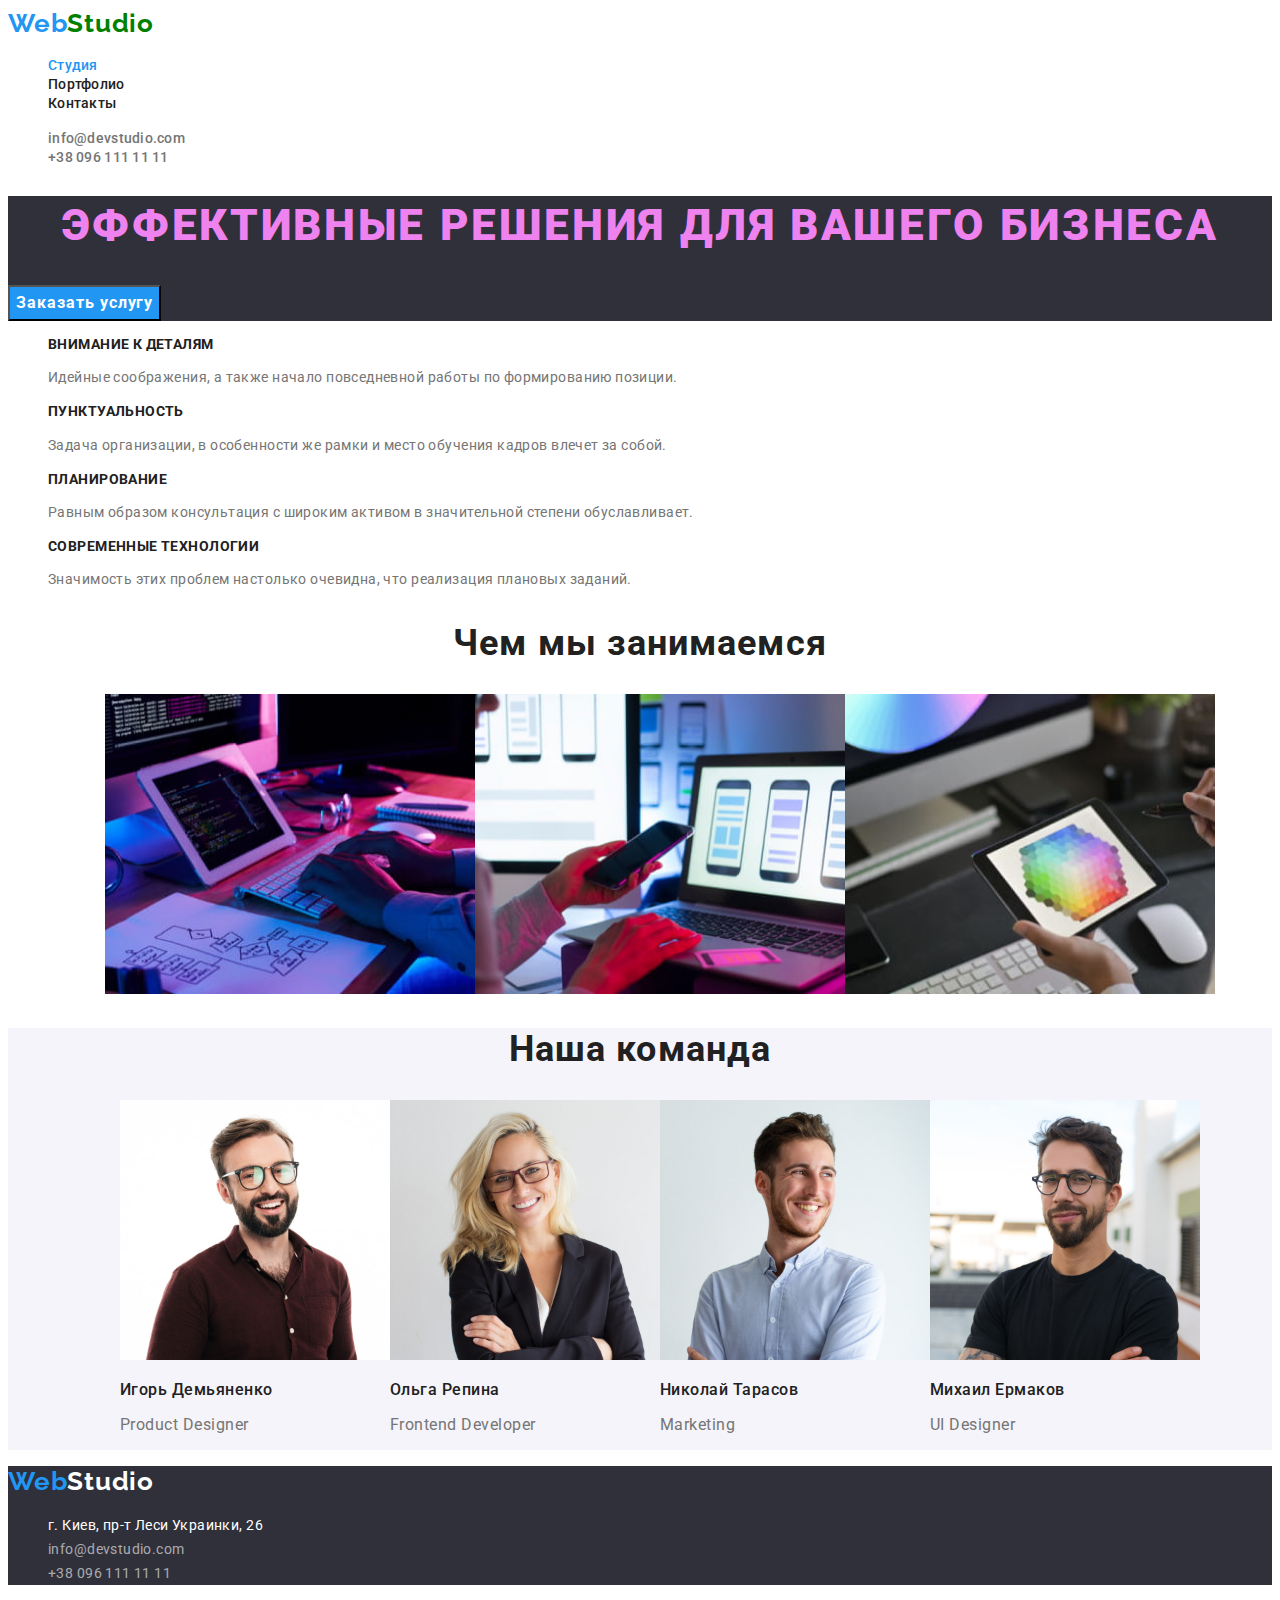
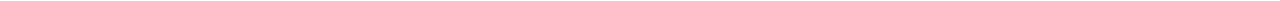
<file: index.html>
<!DOCTYPE html>
<html lang="ru">
<head>
    <meta charset="UTF-8">
    <meta http-equiv="X-UA-Compatible" content="IE=edge">
    <meta name="viewport" content="width=device-width, initial-scale=1.0">
    <title>Студия</title>
    <link href="https://fonts.googleapis.com/css2?family=Raleway:wght@700&family=Roboto:wght@400;500;700;900&display=swap" 
    rel="stylesheet">
    <link rel="stylesheet" href="./css/styles.min.css">
</head>
<body>
    <!-- навигация -->
    <header>
        <a href="#" class="logo"><span class="logo-web">Web</span>Studio</a>
        <nav>
            <ul class="nav-items">
                <li><a class="nav-items-link current" href="index.html" >Студия</a></li>
                <li><a class="nav-items-link" href="portfolio.html" >Портфолио</a></li>
                <li><a class="nav-items-link" href="#" >Контакты</a></li>
            </ul>
        </nav>
        <ul class="author">
            <li><a class="author-link" href="mailto:info@devstudio.com">info@devstudio.com</a></li>
            <li><a class="author-link" href="tel:+380961111111">+38 096 111 11 11</a></li>
        </ul>
    </header>
    <main>
    <!-- Шапка с кнопкой -->
    <section class="order-type">
        <h1 class="order-title">Эффективные решения для вашего бизнеса</h1>
        <button type="button" class="button-order"> Заказать услугу</button>
    </section>
<!-- Особенности . Скрыть заголовок! -->
    <section>
        <h2 hidden>Особенности</h2>
        <ul class="properties">
            <li class="properties-item"> 
                <h3 class="properties-title">Внимание к деталям</h3>
                <p class="properties-text">Идейные соображения, а также начало повседневной работы по формированию позиции.</p>
            </li>
            <li class="properties-item">
                <h3 class="properties-title">Пунктуальность</h3>
                <p class="properties-text">Задача организации, в особенности же рамки и место обучения кадров влечет за собой.</p>
                </li>
            <li class="properties-item">
                <h3 class="properties-title">Планирование</h3>
                <p class="properties-text">Равным образом консультация с широким активом в значительной степени обуславливает.</p>
                </li>
            <li class="properties-item">
                <h3 class="properties-title">Современные технологии</h3>
                <p class="properties-text">Значимость этих проблем настолько очевидна, что реализация плановых заданий.</p>
                </li>
        </ul>
    </section>
<!-- Чем занимаемся -->
    <section>
        <h2 class="work-title">Чем мы занимаемся</h2>
        <ul class="work-items">
            <li><img src="./images/index/box1.jpg" alt="Работа за компьютером" width="370" height="300"></li>
            <li><img src="./images/index/box2.jpg" alt="Работа за ноутбуком" width="370" height="300"></li>
            <li><img src="./images/index/box3.jpg" alt="Работа на планшете" width="370" height="300"></li>
        </ul>
    </section>
<!-- Наша команда -->
    <section class="our-team">
        <h2 class="our-team-title">Наша команда</h2>
        <ul class="our-team-items">
            <li>
                <img src="./images/index/photo1.jpg" alt="Игорь Демьяненко, Product Designer" width="270" height="260">  
                <h3 class="our-team-name">Игорь Демьяненко</h3>
                <p class="our-team-post">Product Designer</p>                                    
            </li>
            <li>
                <img src="./images/index/photo2.jpg" alt="Ольга Репина, Frontend Developer" width="270" height="260">  
                <h3 class="our-team-name">Ольга Репина</h3>
                <p class="our-team-post">Frontend Developer</p>
            </li>
            <li>
                <img src="./images/index/photo3.jpg" alt="Николай Тарасов, Marketing" width="270" height="260">  
                <h3 class="our-team-name">Николай Тарасов</h3>
                <p class="our-team-post">Marketing</p>
            </li>
            <li>
                <img src="./images/index/photo4.jpg" alt="Михаил Ермаков, UI Designer" width="270" height="260">  
                <h3 class="our-team-name">Михаил Ермаков</h3>
                <p class="our-team-post">UI Designer</p>
            </li>
        </ul>
    </section>
        
    </main>
    <!-- Подвал, футер -->
    <footer class="footer">
        <a class="logo-foot" 
        href="#" 
        target="_blank" 
        rel="noopener noreferrer">
        <span class="logo-web">Web</span>Studio</a>
        <address>
            <ul class="footer-list">
                <li><a class="link-map" 
                    href="https://goo.gl/maps/UUaV6C99xNGQSZhZA" 
                    target="_blank" 
                    rel="noopener noreferrer">г. Киев, пр-т Леси Украинки, 26</a></li>
                <li><a class="contacts" href="mailto:info@devstudio.com">info@devstudio.com</a></li>
                <li><a class="contacts" href="tel:+380961111111">+38 096 111 11 11</a></li>
            </ul>        
        </address>      
    </footer>
   
</body>
</html>
</file>
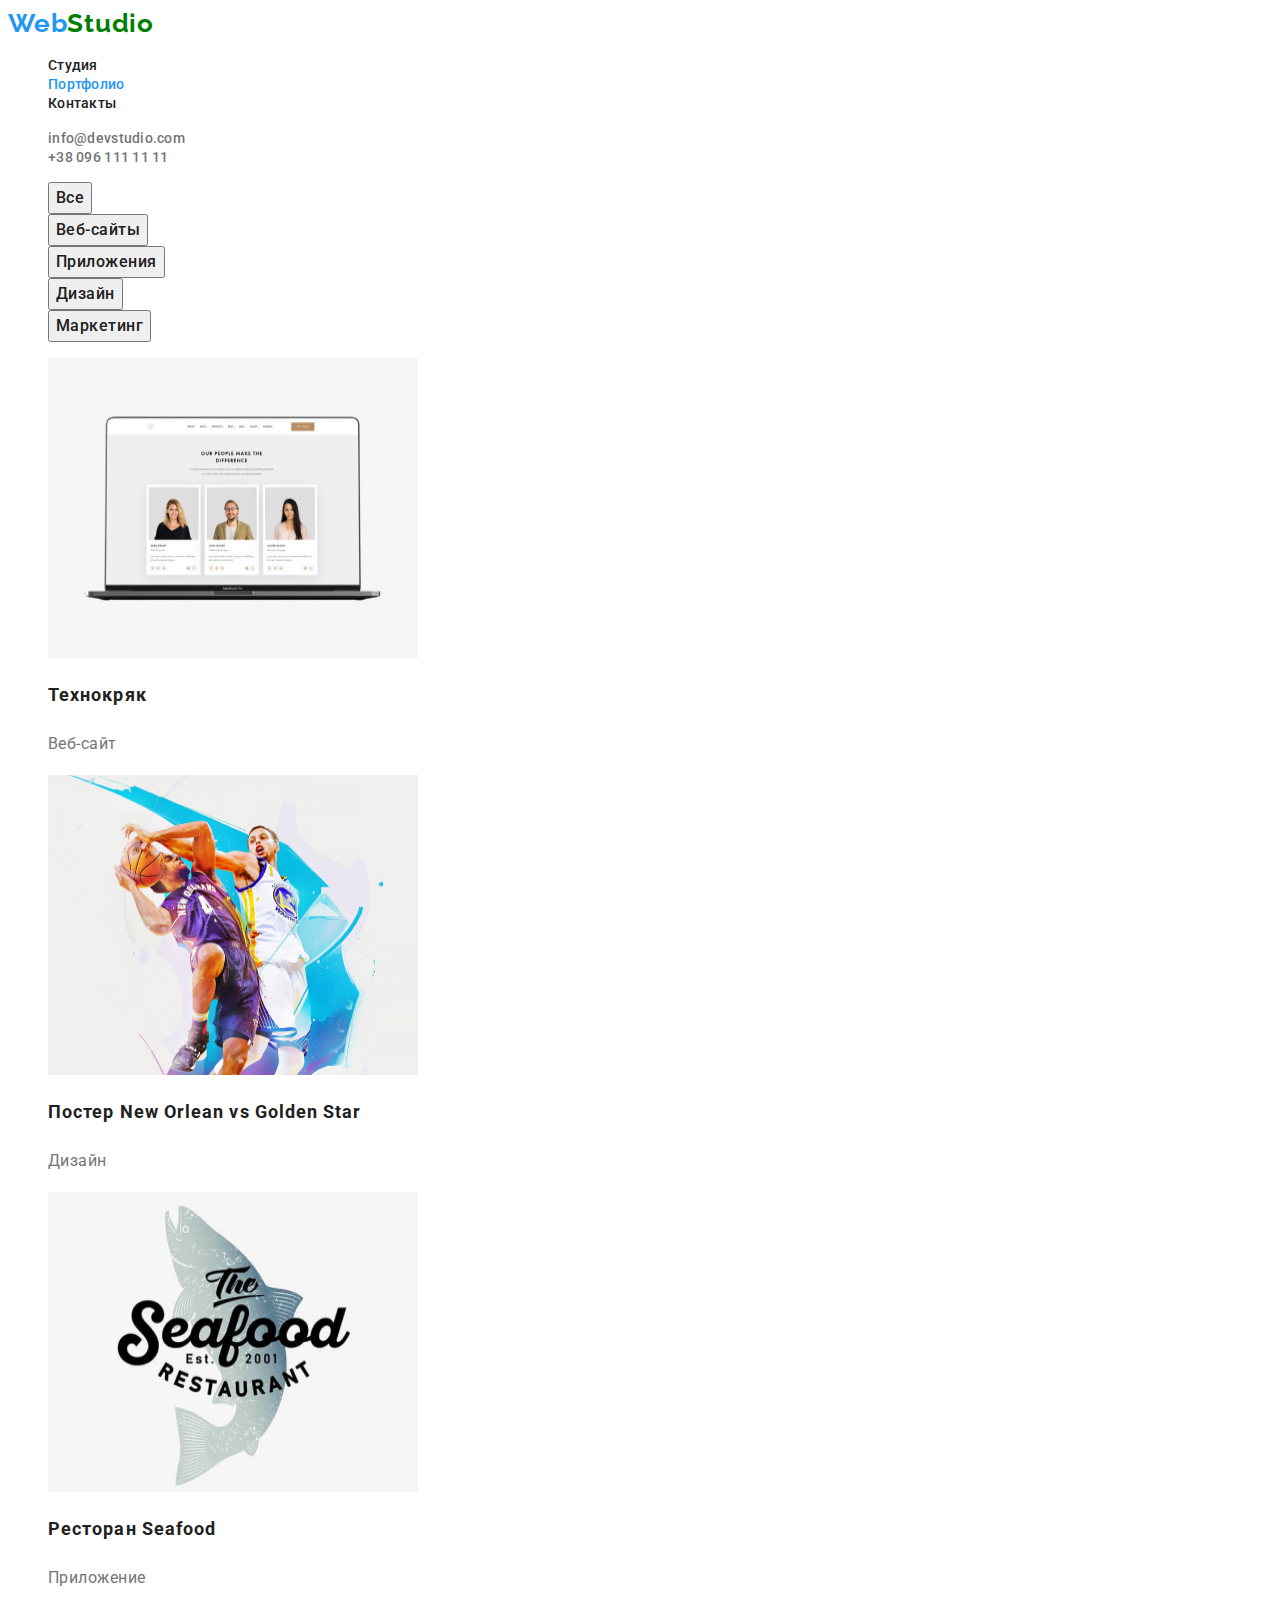
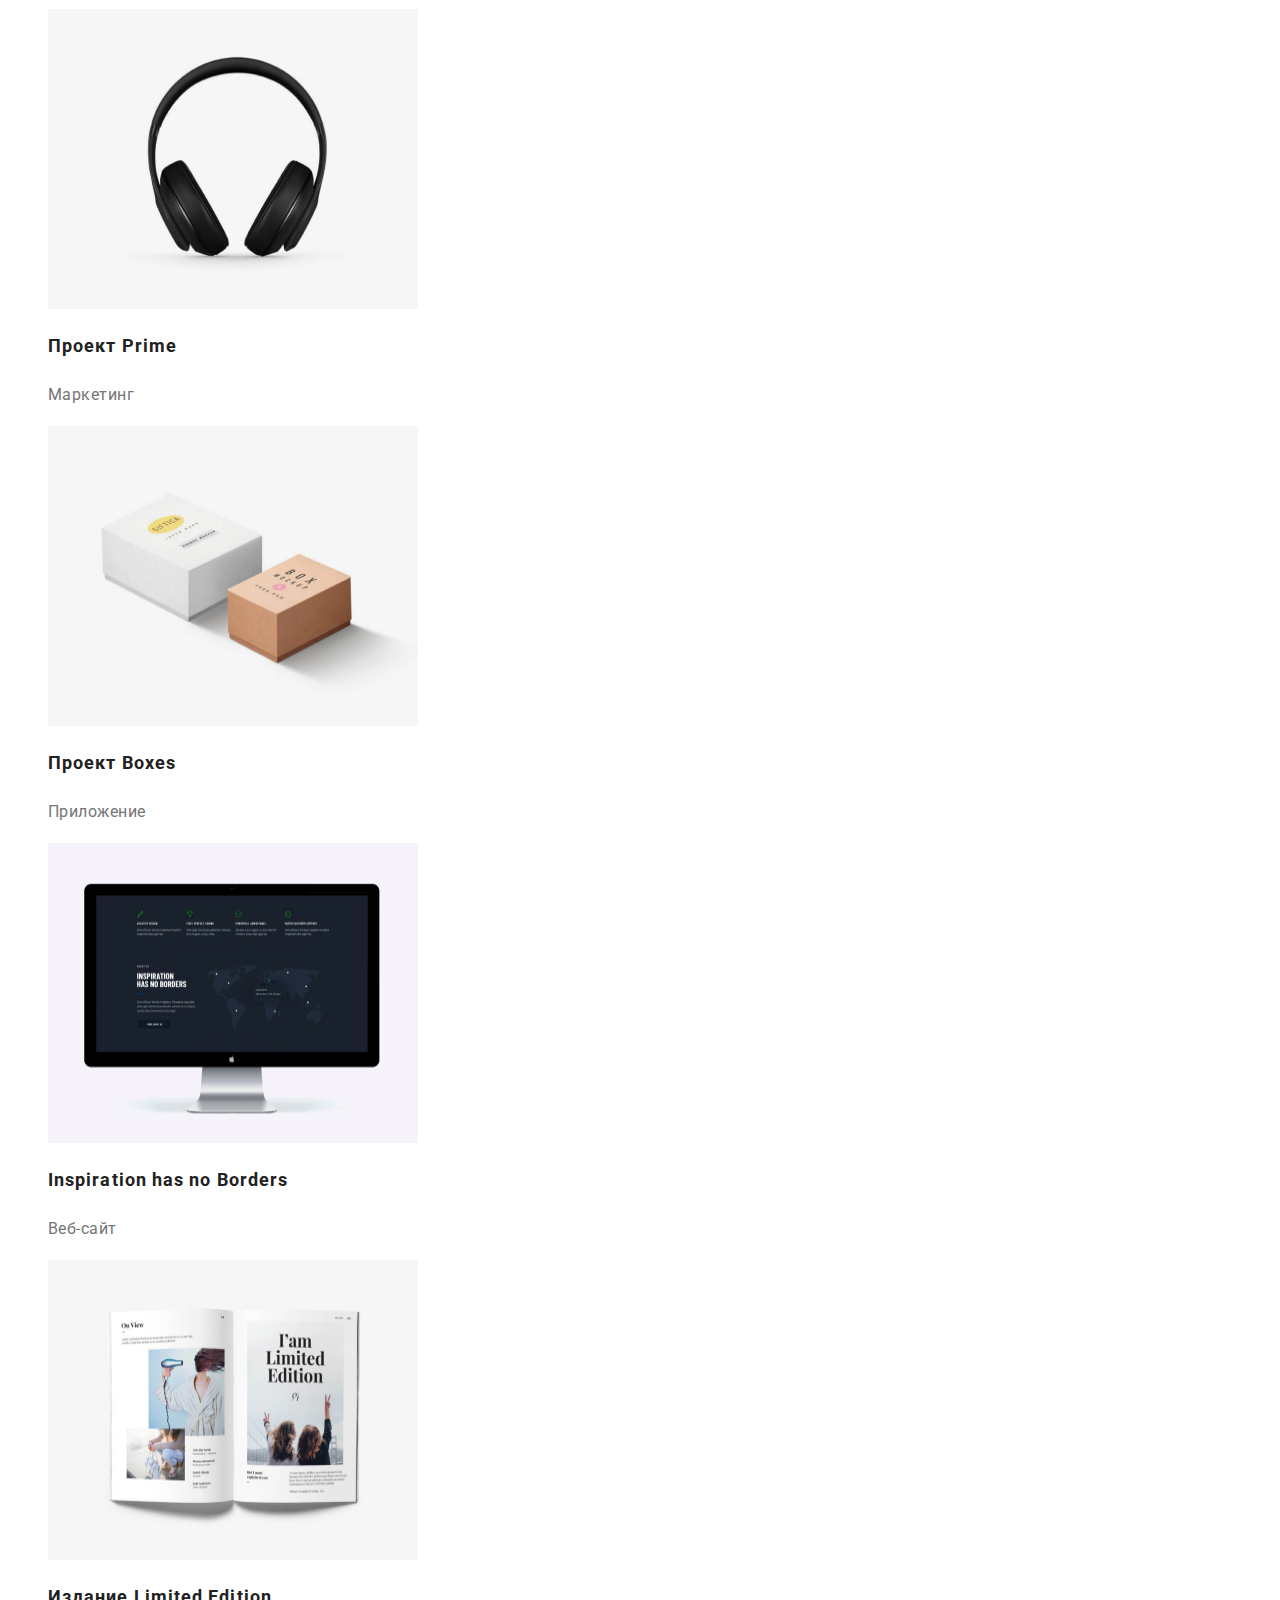
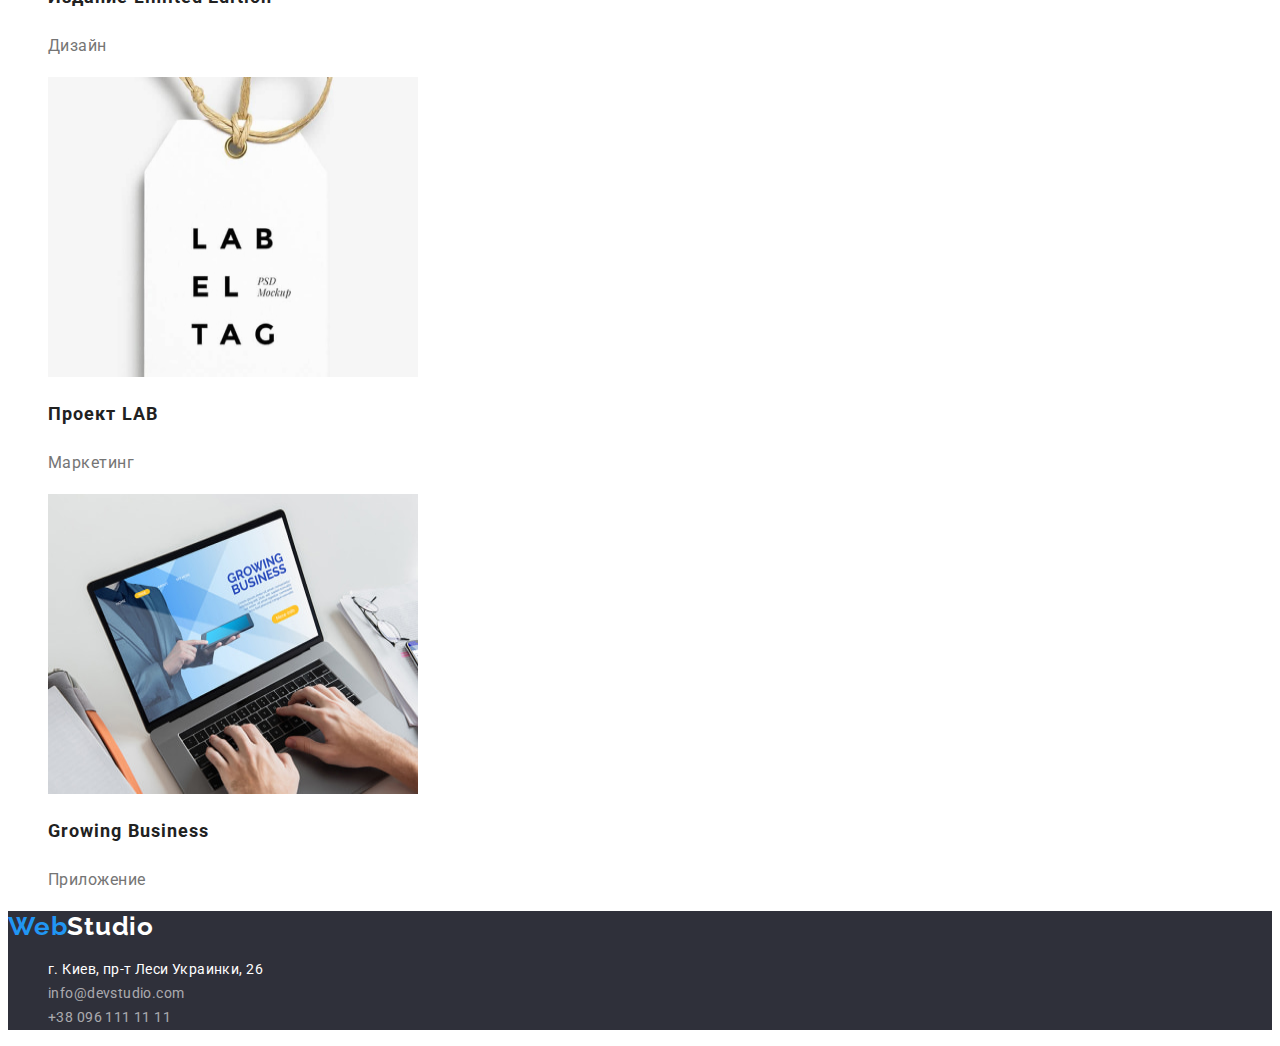
<file: portfolio.html>
<!DOCTYPE html>
<html lang="ru">
<head>
    <meta charset="UTF-8">
    <meta http-equiv="X-UA-Compatible" content="IE=edge">
    <meta name="viewport" content="width=device-width, initial-scale=1.0">
    <title>Портфолио</title>
    <link href="https://fonts.googleapis.com/css2?family=Raleway:wght@700&family=Roboto:wght@400;500;700;900&display=swap" 
    rel="stylesheet">
    <link rel="stylesheet" href="./css/styles.min.css">
</head>
<body>
    <!-- навигация -->
    <header>
        <a href="#" class="logo"><span class="logo-web">Web</span>Studio</a>
        <nav>
            <ul class="nav-items">
                <li><a class="nav-items-link" href="index.html" >Студия</a></li>
                <li><a class="nav-items-link current" href="portfolio.html" >Портфолио</a></li>
                <li><a class="nav-items-link" href="#" >Контакты</a></li>
            </ul>
        </nav>
        <ul class="author">
            <li><a class="author-link" href="mailto:info@devstudio.com">info@devstudio.com</a></li>
            <li><a class="author-link" href="tel:+380961111111">+38 096 111 11 11</a></li>
        </ul>
    </header>
    <main>
        <!-- Кнопки фильтра -->
        <section>
            <h1 hidden>Фильтр</h1>
            <ul class="button-items">
                <li><button type="button" class="button-filtr">Все</button></li>
                <li><button type="button" class="button-filtr">Веб-сайты</button></li>
                <li><button type="button" class="button-filtr">Приложения</button></li>
                <li><button type="button" class="button-filtr">Дизайн</button></li>
                <li><button type="button" class="button-filtr">Маркетинг</button></li>
            </ul>

    <!-- Секция Портфолио -->
            <ul class="gallery">
                <li class="gallery-item">
                    <img src="./images/portfolio/imgp1.jpg" alt="Экран ноутбука" 
                    width="370" 
                    height="300">
                    <h2 class="gallery-title">Технокряк</h2> 
                    <p class="gallery-text">Веб-сайт</p>
                </li>
                <li class="gallery-item">
                    <img src="./images/portfolio/imgp2.jpg" alt="Баскетболисты" 
                    width="370" 
                    height="300">
                    <h2 class="gallery-title">Постер New Orlean vs Golden Star</h2> 
                    <p class="gallery-text">Дизайн</p>
                </li>
                <li class="gallery-item">
                    <img src="./images/portfolio/imgp3.jpg" alt="Логотип ресторана Seafood" 
                    width="370" 
                    height="300">
                    <h2 class="gallery-title">Ресторан Seafood</h2> 
                    <p class="gallery-text">Приложение</p>
                </li>
                <li class="gallery-item">
                    <img src="./images/portfolio/imgp4.jpg" alt="Безпроводные наушники"
                    
                    width="370" 
                    height="300">
                    <h2 class="gallery-title">Проект Prime</h2> 
                    <p class="gallery-text">Маркетинг</p>
                </li>
                <li class="gallery-item">
                    <img src="./images/portfolio/imgp5.jpg" alt="Две коробки" 
                    width="370" 
                    height="300">
                    <h2 class="gallery-title">Проект Boxes</h2> 
                    <p class="gallery-text">Приложение</p>
                </li>
                <li class="gallery-item">
                    <img src="./images/portfolio/imgp6.jpg" alt="Екран компьютера"
                    width="370"
                    height="300">
                    <h2 class="gallery-title">Inspiration has no Borders</h2> 
                    <p class="gallery-text">Веб-сайт</p>
                </li>
                <li class="gallery-item">
                    <img src="./images/portfolio/imgp7.jpg" alt="Развернутая книга" 
                    width="370" 
                    height="300">
                    <h2 class="gallery-title">Издание Limited Edition</h2> 
                    <p class="gallery-text">Дизайн</p>
                </li>
                <li class="gallery-item">
                    <img src="./images/portfolio/imgp8.jpg" alt="Бирка Labletag" 
                    width="370" 
                    height="300">
                    <h2 class="gallery-title">Проект LAB</h2> 
                    <p class="gallery-text">Маркетинг</p>
                </li>
                <li class="gallery-item">
                    <img src="./images/portfolio/imgp9.jpg" alt="Открытый Ноутбук" 
                    width="370" 
                    height="300">
                    <h2 class="gallery-title">Growing Business</h2> 
                    <p class="gallery-text">Приложение</p>
                </li>
            </ul>
        </section>

    </main>
    <!-- Подвал, футер -->
    <footer class="footer">
        <a class="logo-foot" 
        href="#" 
        target="_blank" 
        rel="noopener noreferrer">
        <span class="logo-web">Web</span>Studio</a>
        <address>
            <ul class="footer-list">
                <li><a class="link-map" 
                    href="https://goo.gl/maps/UUaV6C99xNGQSZhZA" 
                    target="_blank" 
                    rel="noopener noreferrer">г. Киев, пр-т Леси Украинки, 26</a></li>
                <li><a class="contacts" href="mailto:info@devstudio.com">info@devstudio.com</a></li>
                <li><a class="contacts" href="tel:+380961111111">+38 096 111 11 11</a></li>
            </ul>        
        </address>      
    </footer>
   
</body>
</html>
</file>
<file: css/styles.min.css>
:root{--acsent-color: #2196f3;--title-color: #212121;--link-color: #212121;--text-color: #757575;--button-background: #2196f3;--button-filtr-color: #212121;--team-background: #F5F4FA;--footer-background: #2f303a}body{background-color:#ffffff;color:#757575;font-family:'Roboto', sans-serif}.logo{color:green;font-family:'Raleway';font-weight:700;font-size:26px;line-height:1.2;letter-spacing:0.03em;text-decoration:none}.logo:hover,.logo:focus{color:var(--acsent-color)}.logo-web{color:var(--acsent-color)}.nav-items{list-style:none}.nav-items-link,.author-link{font-weight:500;font-size:14px;line-height:1.1;letter-spacing:0.02em;color:var(--link-color);text-decoration:none}.nav-items-link:hover,.nav-items-link:focus,.author-link:hover,.author-link:focus{color:var(--acsent-color)}.nav-items .current{color:var(--acsent-color)}.author{list-style:none}.author-link{color:#757575}.order-type{background-color:#2f303a}.order-title{font-weight:900;font-size:44px;line-height:1.36;text-align:center;letter-spacing:0.06em;color:violet;text-transform:uppercase;background-color:#2f303a}.button-order{font-family:inherit;font-weight:700;font-size:16px;line-height:1.88;display:-webkit-box;display:-ms-flexbox;display:flex;-webkit-box-align:center;-ms-flex-align:center;align-items:center;text-align:center;letter-spacing:0.06em;color:#ffffff;background-color:var(--button-background);cursor:pointer}.button-order:hover,.button-order:focus{background-color:#188CE8}.properties{list-style:none}.properties-title{font-weight:700;font-size:14px;line-height:1.1;letter-spacing:0.03em;text-transform:uppercase;color:var(--link-color)}.properties-text{font-size:14px;line-height:1.71;letter-spacing:0.03em;color:var(--text-color)}.work-title,.our-team-title{font-weight:700;font-size:36px;line-height:1.17;text-align:center;letter-spacing:0.03em;color:var(--title-color)}.work-items{list-style:none;display:-webkit-box;display:-ms-flexbox;display:flex;-webkit-box-pack:center;-ms-flex-pack:center;justify-content:center}.our-team{background-color:var(--team-background)}.our-team-items{list-style:none;display:-webkit-box;display:-ms-flexbox;display:flex;-webkit-box-pack:center;-ms-flex-pack:center;justify-content:center}.our-team-name{font-weight:500;font-size:16px;line-height:1.2;letter-spacing:0.03em;color:var(--title-color)}.our-team-post{font-size:16px;line-height:1.2;letter-spacing:0.03em;color:var(--text-color)}.gallery{list-style:none}.gallery-title{font-weight:700;font-size:18px;line-height:2;letter-spacing:0.06em;color:var(--title-color)}.gallery-text{font-size:16px;line-height:1.88;letter-spacing:0.03em;color:var(--text-color)}.button-items{list-style:none}.button-filtr{font-family:inherit;font-weight:500;font-size:16px;line-height:1.62;text-align:center;letter-spacing:0.03em;color:var(--button-filtr-color);cursor:pointer}.button-filtr:hover,.button-filtr:focus{background-color:var(--button-background);color:#ffffff}.footer{background-color:var(--footer-background)}.logo-foot{color:#ffffff;font-family:'Raleway';font-weight:700;font-size:26px;line-height:1.2;letter-spacing:0.03em;text-decoration:none}.logo-foot:hover,.logo-foot:focus{color:var(--acsent-color)}.footer-list{list-style:none}.link-map,.contacts{font-style:normal;font-size:14px;line-height:1.71;letter-spacing:0.03em;color:#ffffff;text-decoration:none}.contacts{color:#ffffff99}.link-map:hover,.link-map:focus,.contacts:hover,.contacts:focus{color:var(--acsent-color)}
/*# sourceMappingURL=styles.min.css.map */
</file>
